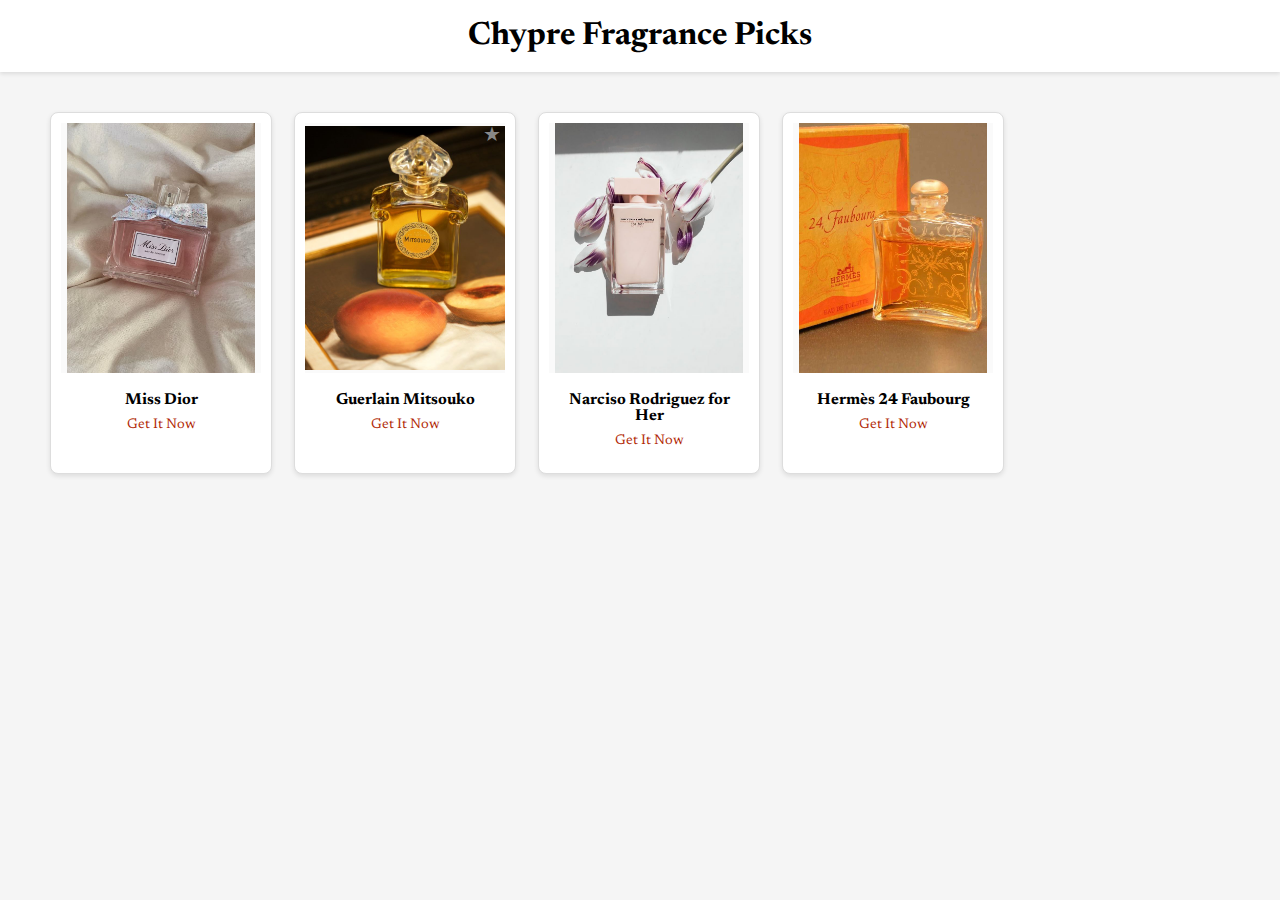
<file: chypre.html>
<!DOCTYPE html>
<html lang="en">
<head>
  <meta charset="UTF-8">
  <title>Chypre Fragrance Picks</title>
  <style>
    @import url('https://fonts.googleapis.com/css2?family=Charm:wght@400;700&family=Italianno&family=League+Script&family=Newsreader:ital,opsz,wght@0,6..72,200..800;1,6..72,200..800&family=Slackey&family=WindSong:wght@400;500&display=swap');
    body {
      margin: 0;
      padding: 0;
      font-family: "Newsreader", serif;
      background-color: #f5f5f5;
    }
    .newsreader {
        font-family: "Newsreader", serif;
        font-optical-sizing: auto;
        font-weight: 500;
        font-style: normal;
    }

    h1 {
      text-align: center;
      padding: 20px 0;
      background-color: #fff;
      margin: 0;
      box-shadow: 0 2px 4px rgba(0, 0, 0, 0.1);
    }

    .product-grid {
      display: grid;
      grid-template-columns: repeat(auto-fill, minmax(200px, 1fr));
      gap: 20px;
      padding: 30px;
      max-width: 1200px;
      margin: 0 auto;
    }

    .product-card {
      background-color: #fff;
      border: 1px solid #ddd;
      position: relative;
      pointer-events: auto;
      overflow: hidden;
      transition: transform 0.2s ease, box-shadow 0.2s ease;
      cursor: pointer;
      width: 200px;
      border-radius: 8px;
      padding: 10px;
      margin: 10px;
      text-align: center;
      box-shadow: 0 2px 5px rgba(0,0,0,0.1);
    }

    .product-card:hover {
      transform: translateY(-5px);
      box-shadow: 0 6px 16px rgba(0, 0, 0, 0.15);
    }

    .product-image {
      width: 100%;
      height: 250px;
      object-fit: contain;
      background-color: #fafafa;
    }

    .product-details {
      padding: 15px;
      text-align: center;
    }

    .product-name {
      font-size: 16px;
      font-weight: bold;
      margin-bottom: 10px;
    }

    .product-price {
      font-size: 14px;
      color: #b12704;
    }
    

.wishlist-btn {
        position: absolute;
        top: 8px;
        right: 8px;
        background: none;
        border: none;
        font-size: 20px;
        cursor: pointer;
        color: #888;
        transition: color 0.3s ease;
}

.wishlist-btn:hover {
        color: #e63946;
}

.wishlist-btn.saved {
        color: #e63946;
}

    
  </style>
</head>
<body>

  <h1> Chypre Fragrance Picks</h1>

  <div class="product-grid">
    <div class="product-card">
      <img src="image/Miss Dior _3.jpg" alt="Miss Dior" class="product-image">
      <div class="product-details">
        <div class="product-name">Miss Dior</div>
        <div class="product-price">
            <a href="https://www.dior.com/en_int/fragrance/miss-dior" target="_blank" style="text-decoration: none; color: #b12704;">
                Get It Now
            </a>
            <a href="https://www.dior.com/en_int/fragrance/miss-dior" target="_blank" style="text-decoration: none; color: #b12704;">
                
            </a>
        </div>
      </div>
    </div>

    <div class="product-card">
        <button class="wishlist-btn" title="Save to Wishlist">★</button>

      <img src="image/Guerlain’s Mitsouko (1919).jpg" alt="Guerlain Mitsouko" class="product-image">
      <div class="product-details">
        <div class="product-name">Guerlain Mitsouko</div>
        <div class="product-price">
            <a href="https://www.guerlain.com/us/en-us/p/les-legendaires-mitsouko---eau-de-parfum-P024104.html" target="_blank" style="text-decoration: none; color: #b12704;">
                Get It Now
            </a>
        </div>
      </div>
    </div>

    <div class="product-card">
      <img src="image/narciso.jpg" alt="Narciso Rodriguez for Her" class="product-image">
      <div class="product-details">
        <div class="product-name">Narciso Rodriguez for Her</div>
        <div class="product-price"><a href="https://www.ssbeauty.in/narciso-rodriguez-for-her-eau-de-parfum/p/9281178?colorCode=9308&size=871&gad_campaignid=22380395736" target="_blank" style="text-decoration: none; color: #b12704;">
                Get It Now
            </a></div>
      </div>
    </div>

    <div class="product-card">
      <img src="image/Love_ Reminds me of Mom_.jpg" alt="Hermès 24 Faubourg" class="product-image">
      <div class="product-details">
        <div class="product-name">Hermès 24 Faubourg</div>
        <div class="product-price"><a href="https://www.hermes.com/us/en/product/24-faubourg-eau-de-parfum-V107376V0/" target="_blank" style="text-decoration: none; color: #b12704;">
                Get It Now
            </a></div>
      </div>
    </div>
  </div>

</body>
</html>
</file>
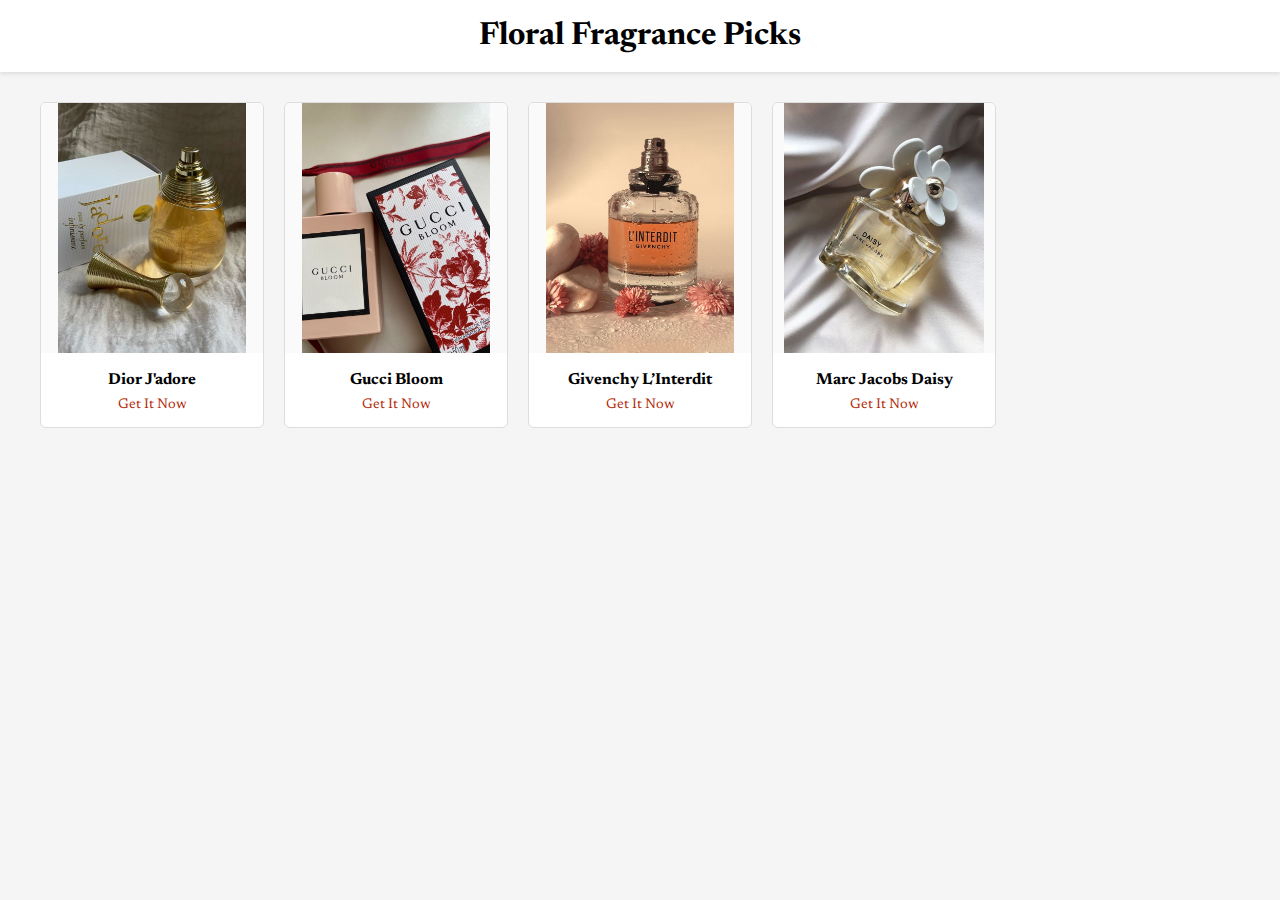
<file: floral.html>
<!DOCTYPE html>
<html lang="en">
<head>
  <meta charset="UTF-8">
  <title>Floral Fragrance Picks</title>
  <style>
    @import url('https://fonts.googleapis.com/css2?family=Charm:wght@400;700&family=Italianno&family=League+Script&family=Newsreader:ital,opsz,wght@0,6..72,200..800;1,6..72,200..800&family=Slackey&family=WindSong:wght@400;500&display=swap');

    body {
      margin: 0;
      padding: 0;
      font-family: "Newsreader", serif;
      background-color: #f5f5f5;
    }
    .newsreader {
        font-family: "Newsreader", serif;
        font-optical-sizing: auto;
        font-weight: 500;
        font-style: normal;
    }

    h1 {
      text-align: center;
      padding: 20px 0;
      background-color: #fff;
      margin: 0;
      box-shadow: 0 2px 4px rgba(0, 0, 0, 0.1);
    }

    .product-grid {
      display: grid;
      grid-template-columns: repeat(auto-fill, minmax(200px, 1fr));
      gap: 20px;
      padding: 30px;
      max-width: 1200px;
      margin: 0 auto;
    }

    .product-card {
      background-color: #fff;
      border: 1px solid #ddd;
      border-radius: 6px;
      overflow: hidden;
      transition: transform 0.2s ease, box-shadow 0.2s ease;
      cursor: pointer;
    }

    .product-card:hover {
      transform: translateY(-5px);
      box-shadow: 0 6px 16px rgba(0, 0, 0, 0.15);
    }

    .product-image {
      width: 100%;
      height: 250px;
      object-fit: contain;
      background-color: #fafafa;
    }

    .product-details {
      padding: 15px;
      text-align: center;
    }

    .product-name {
      font-size: 16px;
      font-weight: bold;
      margin-bottom: 10px;
    }

    .product-price {
      font-size: 14px;
      color: #b12704;
    }
  </style>
</head>
<body>

  <h1> Floral Fragrance Picks</h1>

  <div class="product-grid">
    <div class="product-card">
      <img src="image/download (33).jpg" alt="Dior J'adore" class="product-image">
      <div class="product-details">
        <div class="product-name">Dior J'adore</div>
        <div class="product-price">
            <a href="https://sephora.in/product/dior-jadore-eau-de-parfum-v-100ml" target="_blank" style="text-decoration: none; color: #b12704;">
                Get It Now
            </a>
        </div>
      </div>
    </div>

    <div class="product-card">
      <img src="image/gucci.jpg" alt="Gucci Bloom" class="product-image">
      <div class="product-details">
        <div class="product-name">Gucci Bloom</div>
        <div class="product-price"><a href="https://sephora.in/product/gucci-beauty-bloom-eau-de-parfum-v-50ml" target="_blank" style="text-decoration: none; color: #b12704;">
                Get It Now
            </a></div>
      </div>
    </div>

    <div class="product-card">
      <img src="image/Givenchy L’interdit, perfume.jpg" alt="Chanel No. 5" class="product-image">
      <div class="product-details">
        <div class="product-name">Givenchy L’Interdit </div>
        <div class="product-price"><a href="https://sephora.in/product/givenchy-linterdit-eau-de-parfum-v-80ml" target="_blank" style="text-decoration: none; color: #b12704;">
                Get It Now
            </a></div>
      </div>
    </div>

    <div class="product-card">
      <img src="image/mj daisy.jpg" alt="Marc Jacobs Daisy" class="product-image">
      <div class="product-details">
        <div class="product-name">Marc Jacobs Daisy</div>
        <div class="product-price"><a href="https://sephora.in/product/marc-jacobs-fragrances-daisy-eau-de-toilette-v-50ml" target="_blank" style="text-decoration: none; color: #b12704;">
                Get It Now
            </a></div>
      </div>
    </div>
  </div>

</body>
</html>
</file>
